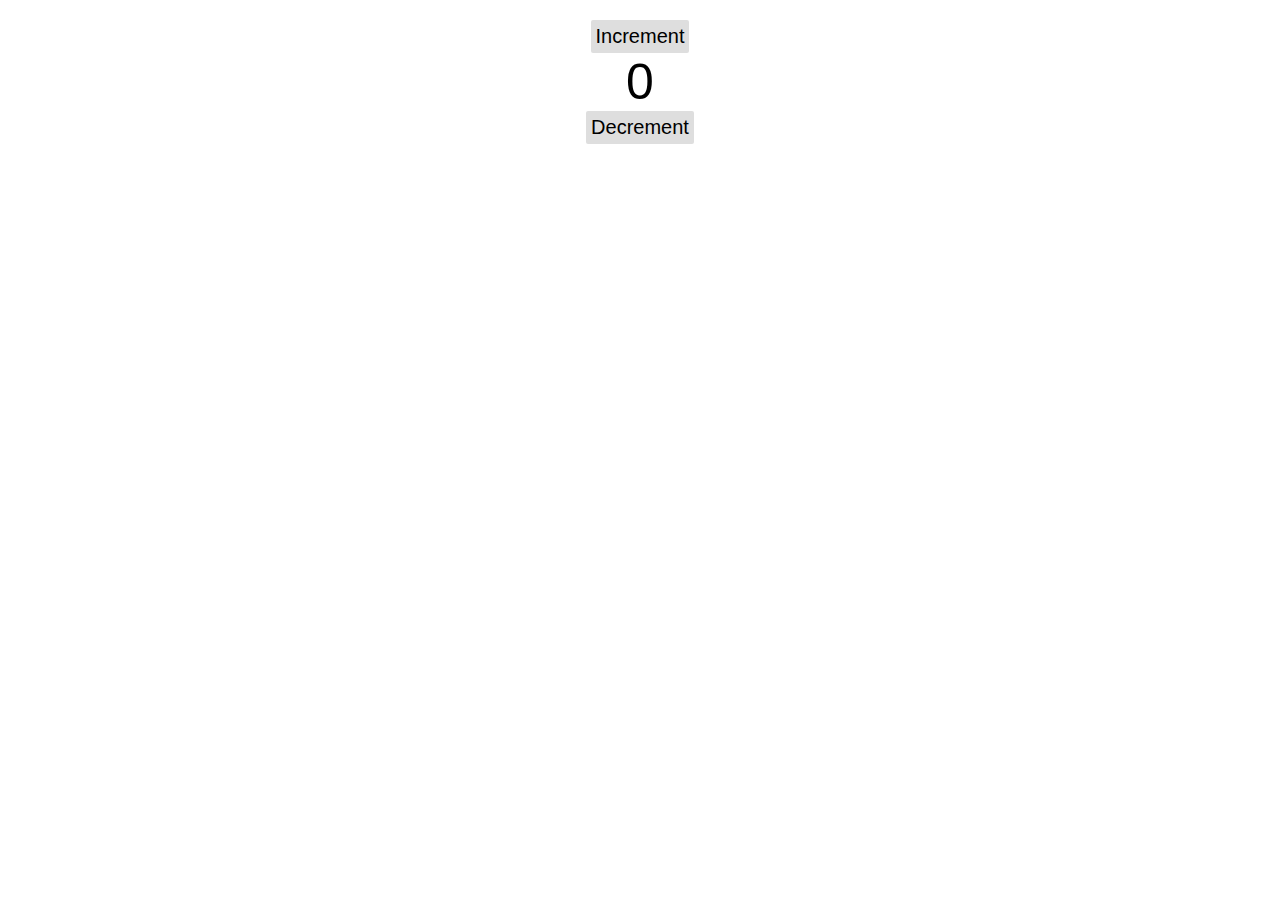
<file: counter.html>
<!DOCTYPE html>
<html>
  <head>
    <meta http-equiv="Content-type" content="text/html; charset=utf-8"/>
    <meta name="viewport" content="width=device-width, initial-scale=1">
    <title>Counter - Iced</title>
  </head>
  <body>
    <script type="module">
      import init from "./counter/counter.js";

      init('./counter/counter_bg.wasm');
    </script>
  </body>
</html>
</file>
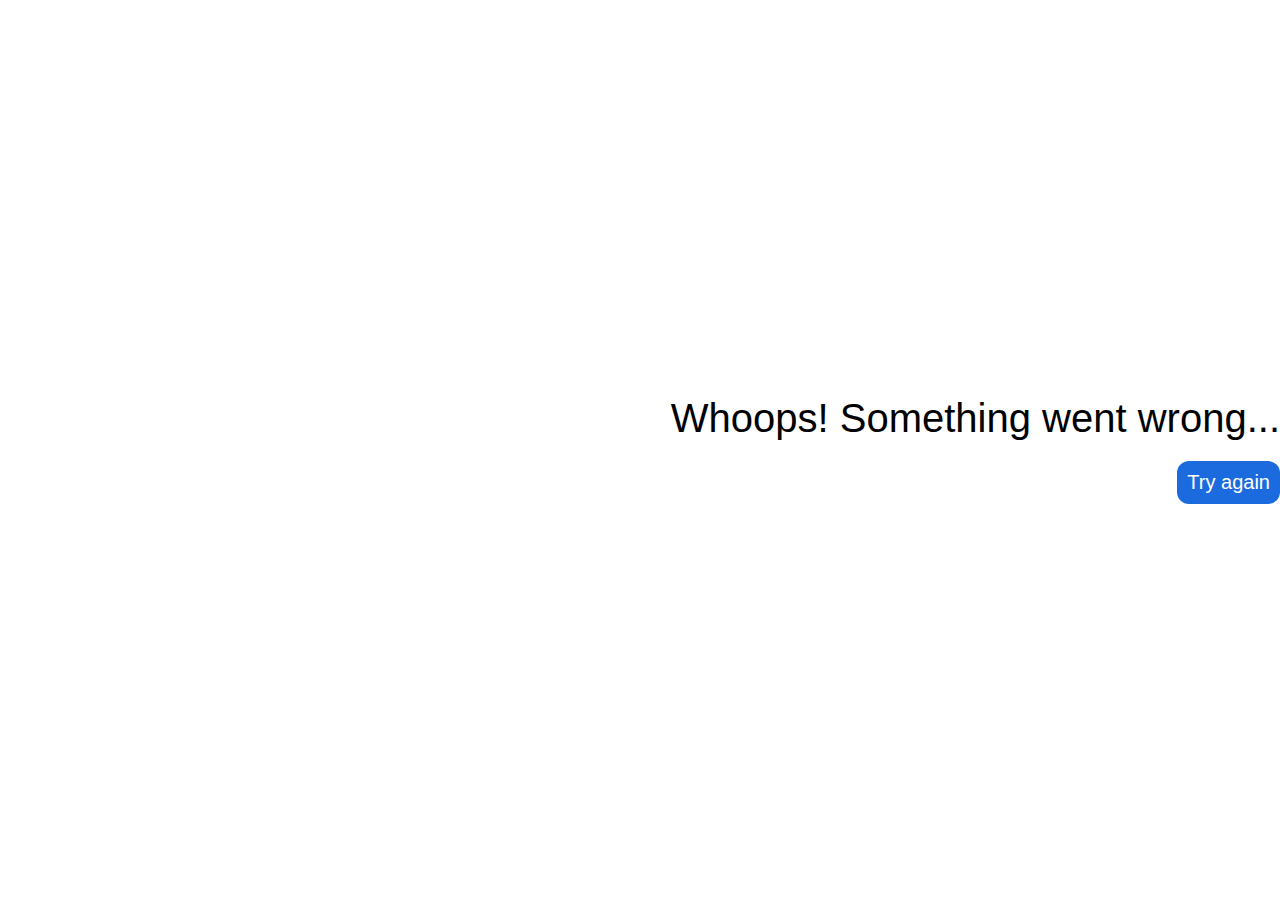
<file: pokedex.html>
<!DOCTYPE html>
<html>
  <head>
    <meta http-equiv="Content-type" content="text/html; charset=utf-8"/>
    <meta name="viewport" content="width=device-width, initial-scale=1">
    <title>Pokédex - Iced</title>
  </head>
  <body>
    <script type="module">
      import init from "./pokedex/pokedex.js";

      init('./pokedex/pokedex_bg.wasm');
    </script>
  </body>
</html>
</file>
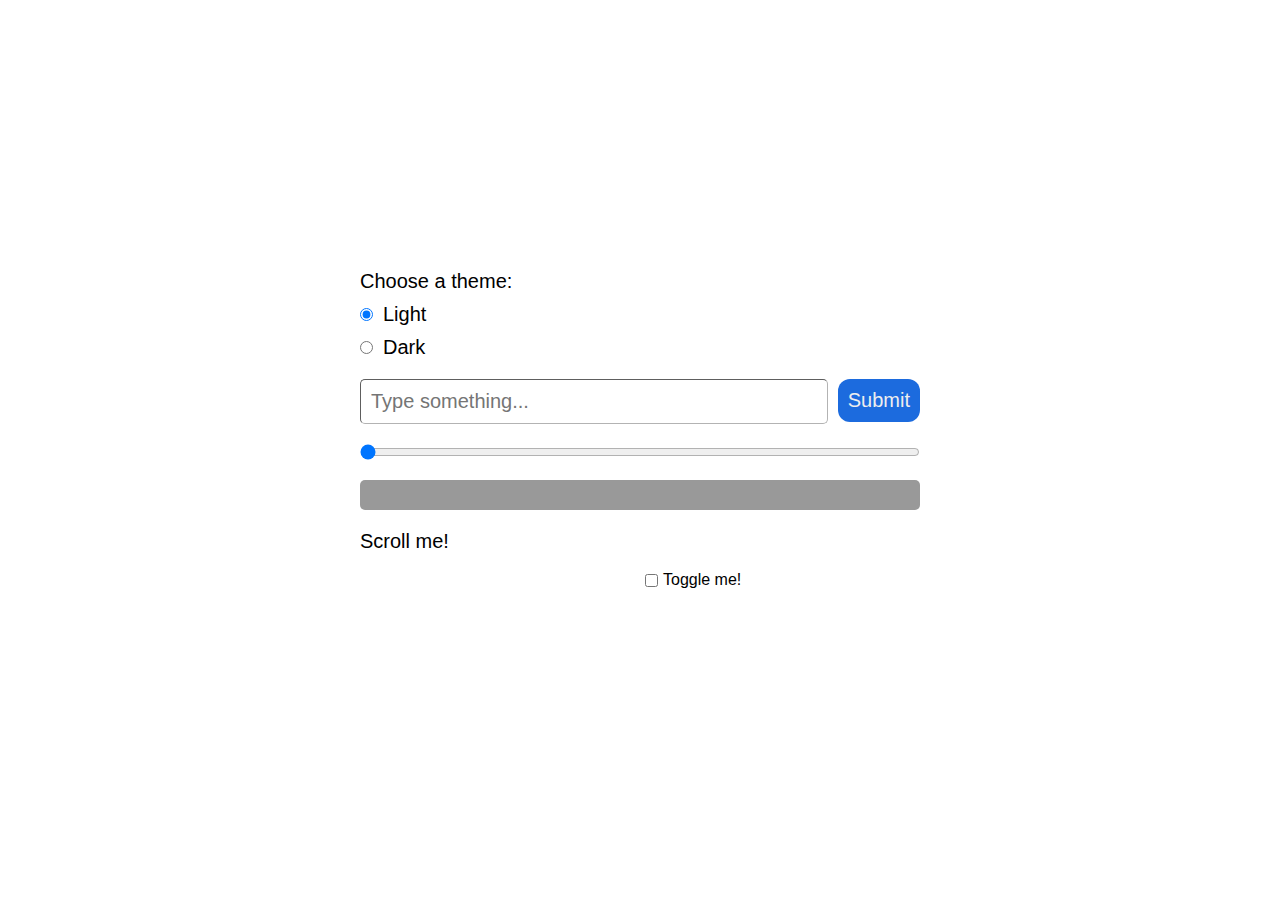
<file: styling.html>
<!DOCTYPE html>
<html>
  <head>
    <meta http-equiv="Content-type" content="text/html; charset=utf-8"/>
    <meta name="viewport" content="width=device-width, initial-scale=1">
    <title>Styling - Iced</title>
  </head>
  <body>
    <script type="module">
      import init from "./styling/styling.js";

      init('./styling/styling_bg.wasm');
    </script>
  </body>
</html>
</file>
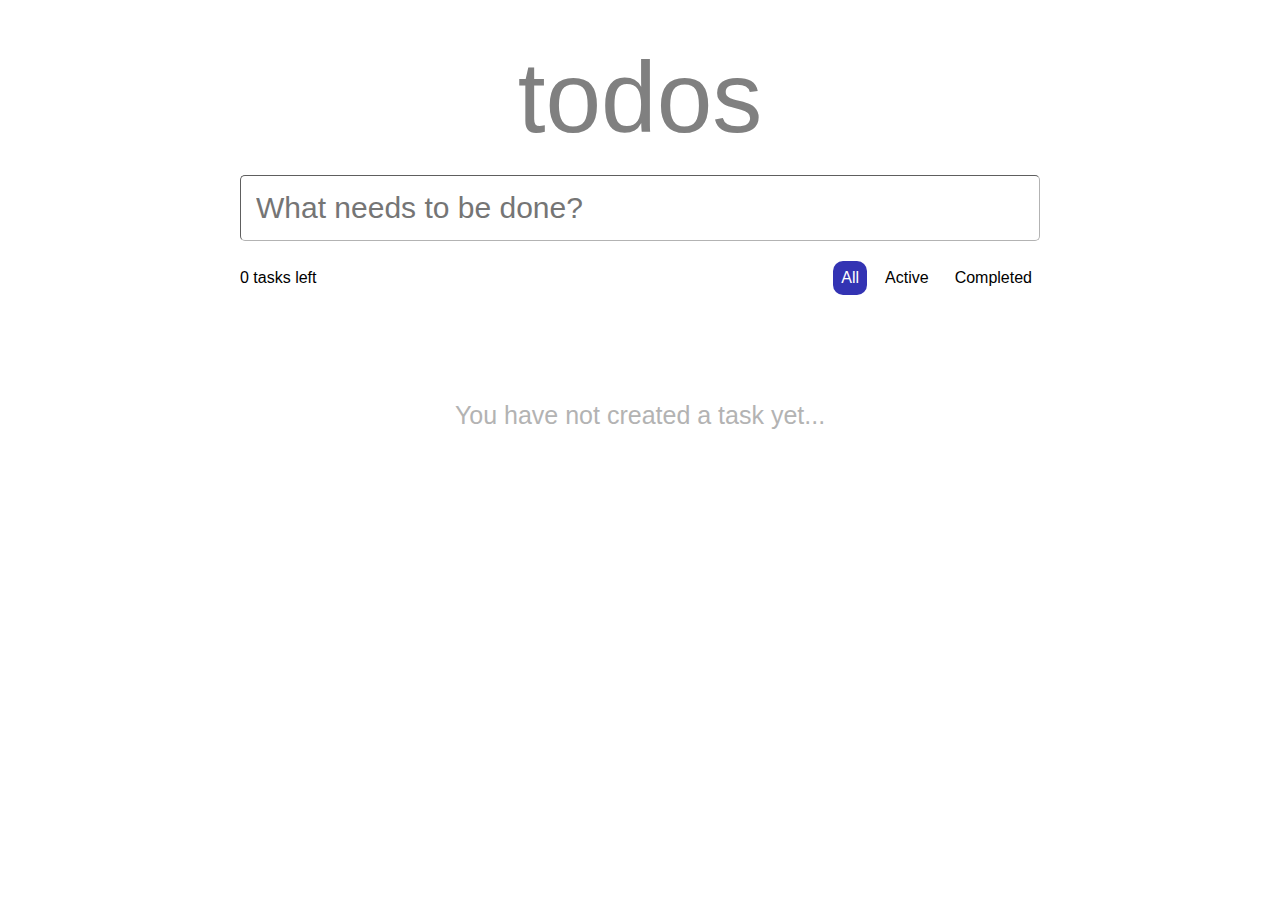
<file: todos.html>
<!DOCTYPE html>
<html>
  <head>
    <meta http-equiv="Content-type" content="text/html; charset=utf-8"/>
    <meta name="viewport" content="width=device-width, initial-scale=1">
    <title>Todos - Iced</title>
    <style type="text/css">
    @font-face {
      font-family: "Icons";
      src: url("todos/icons.ttf");
    }
    </style>
  </head>
  <body>
    <script type="module">
      import init from "./todos/todos.js";

      init('./todos/todos_bg.wasm');
    </script>
  </body>
</html>
</file>
